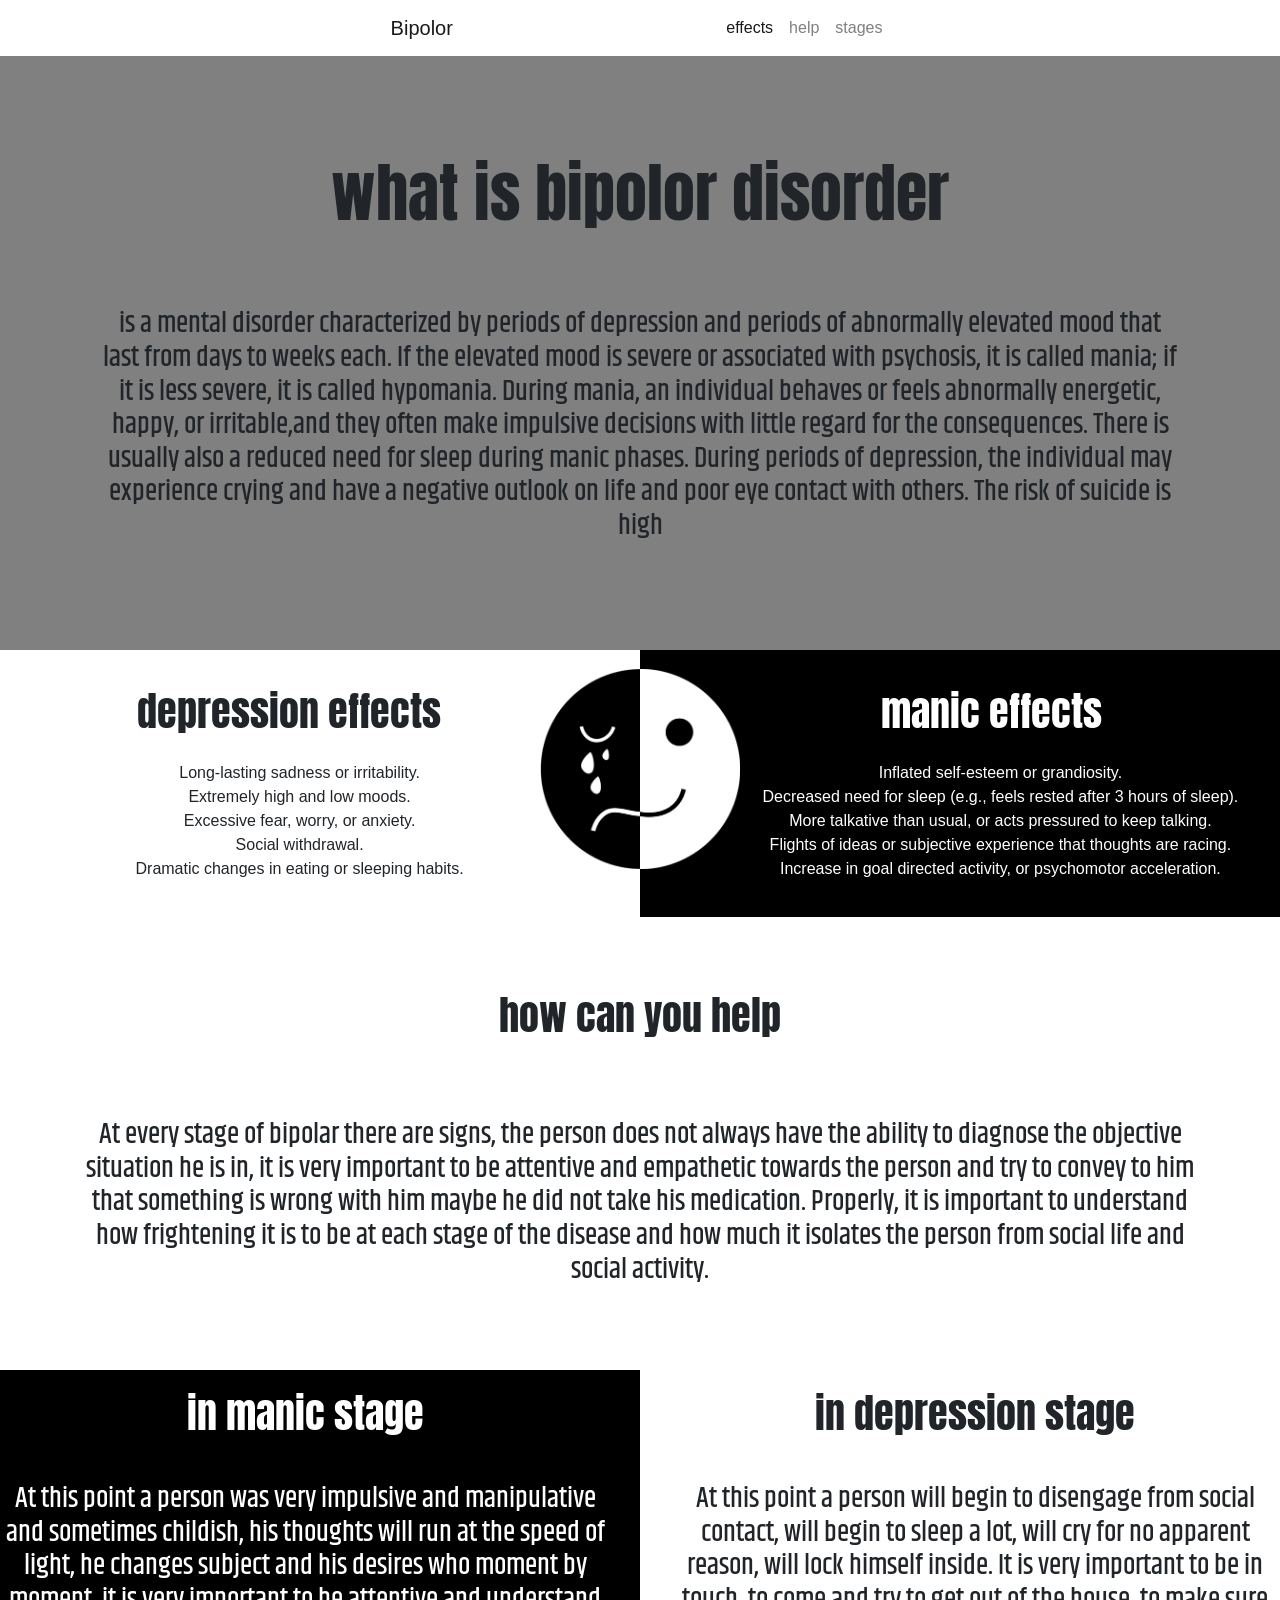
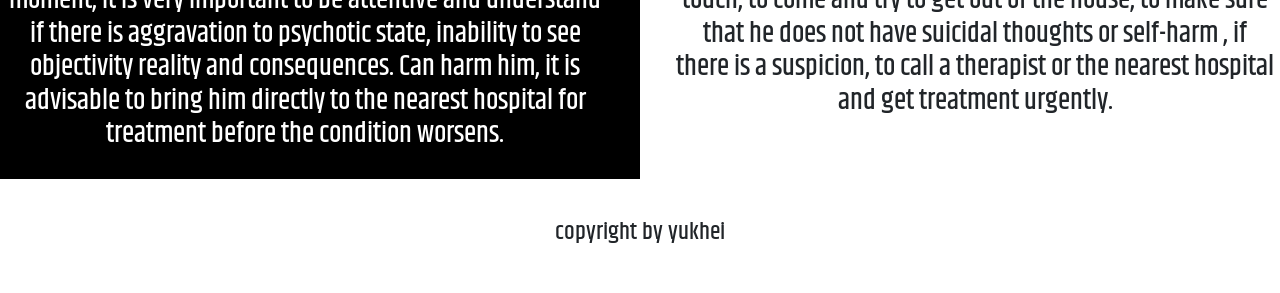
<file: index.html>
<!DOCTYPE html>
<html lang="en" dir="ltr">

<head>
  <meta charset="utf-8">
  <title>Bipolor awernss</title>
  <!-- font and icons -->
  <link href="https://fonts.googleapis.com/css2?family=Anton&family=Khand&display=swap" rel="stylesheet">
  <!-- libry -->
  <script src="https://code.jquery.com/jquery-3.5.1.slim.min.js" integrity="sha384-DfXdz2htPH0lsSSs5nCTpuj/zy4C+OGpamoFVy38MVBnE+IbbVYUew+OrCXaRkfj" crossorigin="anonymous"></script>
  <script src="https://cdn.jsdelivr.net/npm/popper.js@1.16.1/dist/umd/popper.min.js" integrity="sha384-9/reFTGAW83EW2RDu2S0VKaIzap3H66lZH81PoYlFhbGU+6BZp6G7niu735Sk7lN" crossorigin="anonymous"></script>
  <script src="https://stackpath.bootstrapcdn.com/bootstrap/4.5.2/js/bootstrap.min.js" integrity="sha384-B4gt1jrGC7Jh4AgTPSdUtOBvfO8shuf57BaghqFfPlYxofvL8/KUEfYiJOMMV+rV" crossorigin="anonymous"></script>
  <!-- CSS -->
  <link rel="stylesheet" href="https://stackpath.bootstrapcdn.com/bootstrap/4.5.2/css/bootstrap.min.css" integrity="sha384-JcKb8q3iqJ61gNV9KGb8thSsNjpSL0n8PARn9HuZOnIxN0hoP+VmmDGMN5t9UJ0Z" crossorigin="anonymous">
  <link rel="stylesheet" href="css/master.css">

</head>

<body>
  <!-- hader-bar -->
  <section class="hader-bar">
    <div class="continor-bar">
      <nav class="navbar navbar-expand-lg navbar-light ">
        <div class="logo-button">
          <a class="navbar-brand" href="#">Bipolor</a>
        </div>
        <button class="navbar-toggler" type="button" data-toggle="collapse" data-target="#navbarNav" aria-controls="navbarNav" aria-expanded="false" aria-label="Toggle navigation">
          <span class="navbar-toggler-icon"></span>
        </button>
        <div class="collapse navbar-collapse" id="navbarNav">
          <ul class="navbar-nav">
            <li class="nav-item active">
              <a class="nav-link" href="#effects">effects <span class="sr-only">(current)</span></a>
            </li>
            <li class="nav-item">
              <a class="nav-link" href="#help">help</a>
            </li>
            <li class="nav-item">
              <a class="nav-link" href="#stages">stages</a>
            </li>

          </ul>
        </div>
      </nav>

    </div>
  </section>
  <section id="what">
    <div class="what-is">
      <h1 class="main-title">what is bipolor disorder</h1>
      <h3>is a mental disorder characterized by periods of depression and periods
         of abnormally elevated mood that last from days to weeks each.
         If the elevated mood is severe or associated with psychosis,
          it is called mania; if it is less severe, it is called hypomania.
           During mania, an individual behaves or feels abnormally energetic,
            happy, or irritable,and they often make impulsive decisions with
            little regard for the consequences.
            There is usually also a reduced need for sleep during manic phases.
             During periods of depression, the individual may experience crying
              and have a negative outlook on life and poor eye contact with others.
               The risk of suicide is high</h3>

    </div>

  </section>
  <!-- main effects-->
  <section id="effects" >
    <div class="box">
      <div class="row">
        <div class="sad col col-sm-6 ">
            <img class= "img-bipor Bsad" src="imgs/sad.png" alt="sad">
            <img class= "img-bipor img-top-sad"src="imgs/cry0white.png" alt="sad white">
          <div class="description">
            <h1>depression effects</h1>
            <ul>
              <li>Long-lasting sadness or irritability.</li>
              <li>Extremely high and low moods.</li>
              <li>Excessive fear, worry, or anxiety.</li>
              <li>Social withdrawal.</li>
              <li>Dramatic changes in eating or sleeping habits.</li>
            </ul>
          </div>
        </div>
        <div class="happy col col-sm-6 ">
          <div class="img-face">
            <img class= "img-bipor Bhappy" src="imgs/happy .png" alt="happy">
            <img class="img-top-happy img-bipor"src="imgs/smile-black.png" alt="happy -balck">
          </div>

          <div class="description">
            <h1>manic effects</h1>
            <ul>
              <li>Inflated self-esteem or grandiosity.</li>
              <li>Decreased need for sleep (e.g., feels rested after 3 hours of sleep).</li>
              <li>More talkative than usual, or acts pressured to keep talking.</li>
              <li>Flights of ideas or subjective experience that thoughts are racing.</li>
              <li>Increase in goal directed activity, or psychomotor acceleration.</li>
            </ul>
          </div>

        </div>
      </div>
    </div>
    <div class="main-ilustrtion">


    </div>



  </section>
  <!-- help -->

  <section id="help">
    <div class="box description">
      <h1>how can you help</h1>
      <h3>At every stage of bipolar there are signs, the person does not always
         have the ability to diagnose the objective situation he is in,
          it is very important to be attentive and empathetic towards the
          person and try to convey to him that something is wrong with him
           maybe he did not take his medication. Properly, it is important to understand how frightening
        it is to be at each stage of the disease and how much it isolates
         the person from social life and social activity.
       </h3>
    </div>

  </section>

  <section id = "stages">


  <div class="main-contact">
    <div class="box">
      <div class="row">


      <div class="happy col col-sm-6">
        <h1>in manic stage</h1>
        <h3>At this point a person was very impulsive and manipulative and sometimes childish,
           his thoughts will run at the speed of light, he changes subject and his desires who
            moment by moment, it is very important to be attentive and understand if there is
             aggravation to psychotic state, inability to see objectivity reality and consequences.
              Can harm him, it is advisable to bring him directly to the nearest hospital for treatment
               before the condition worsens.
             </h3>
      </div>
      <div class="sad col col-sm-6">
        <h1>in depression stage</h1>
        <h3>At this point a person will begin to disengage from social contact, will begin to sleep a lot, will cry for no apparent reason, will lock himself inside.
        It is very important to be in touch, to come and try to get out of the house,
        to make sure that he does not have suicidal thoughts or self-harm
        , if there is a suspicion, to call a therapist or the nearest hospital and get treatment urgently.
      </h3>
      </div>
      </div>
    </div>
  </div>
  </section>
  <!-- bottom-bar -->


  <section class="bottom-soical">
    <div class="bottom">
      <h4>copyright by yukhei</h4>


    </div>

  </section>
</body>

</html>
</file>
<file: css/master.css>
body{

}
ul{
  list-style: none;
}

h1{
  font-family: 'Anton', sans-serif;
  padding: 3% 3% ;
}

h3,h2,h4{
  font-family: 'Khand', sans-serif;
  padding: 3% 3% ;
}

.continor-bar{
  text-align: center;
  background-color:

}
.logo-button{
padding-left: 25%;
}

.navbar-brand{
  position: relative;
  left: 80%;
}
.collapse{
  padding-left: 25%;
}

.main-title{
  font-size: 4rem;
}
.what-is{
  background-color: grey;
  text-align: center;
  padding: 5% 5%;
}
.img-bipor{
  width: 100px;
  height: auto;
}

.box{
  text-align: center;


/* main ilstrion */
}
.description{
  padding: 3% 3%;
}
.happy{
  background-color: black;
  color: white;
}
.Bhappy{
  padding-top: 3%;
  float: left;
}
.happy{
  padding-left: 0px;
}
.happy:hover{
  background-color: red;
  color: black;
}

.happy .img-top-happy{
  display: none;
  position: absolute;
  z-index: 99;
  left:0px;
  top:24px;

}
.happy:hover .img-top-happy {
  display: inline;
}
.Bsad{
  padding-top: 3%;
  float: right;
}
.sad{
  padding-right: 0px;
}
.sad:hover{
  background-color: blue;
  color: white;
}

.sad .img-top-sad{
  display: none;
  position: absolute;
  z-index: 99;
  right:0px;
  top:24px;
}

.sad:hover .img-top-sad{
  display: inline;
}

.bottom{
  text-align: center;
  font-size: 2rem;
}
</file>
